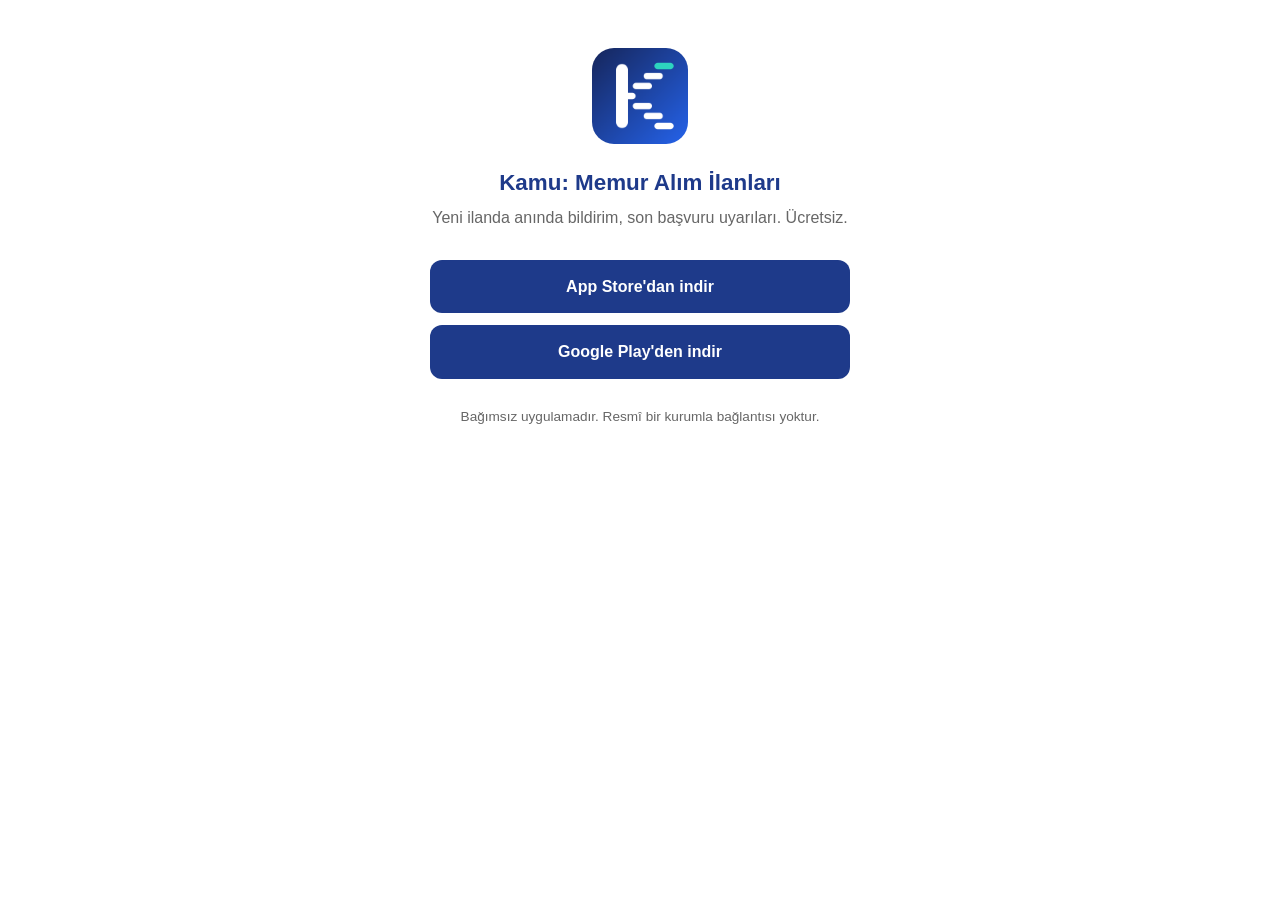
<file: index.html>
<!DOCTYPE html>
<html lang="tr">
<head>
  <meta charset="UTF-8">
  <meta name="viewport" content="width=device-width, initial-scale=1.0">
  <title>Kamu: Memur Alım İlanları</title>
  <meta name="description" content="Memur, sözleşmeli, işçi ve akademik kamu ilanları tek uygulamada. Yeni ilanda anında bildirim, son başvuru uyarıları.">
  <meta property="og:title" content="Kamu: Memur Alım İlanları">
  <meta property="og:description" content="Kamu ilanlarını ilk gün gör. Yeni ilanda anında bildirim, ücretsiz.">
  <meta property="og:image" content="https://kamuuygulama.me/kamu-icon-512.png">
  <meta property="og:url" content="https://kamuuygulama.me/">
  <meta property="og:type" content="website">
  <link rel="stylesheet" href="/stil.css">
</head>
<body>
  <main>
    <img src="/kamu-icon-512.png" alt="Kamu uygulama simgesi" width="96" height="96">
    <h1>Kamu: Memur Alım İlanları</h1>
    <p>Yeni ilanda anında bildirim, son başvuru uyarıları. Ücretsiz.</p>
    <a class="magaza" id="ios" href="https://apps.apple.com/tr/app/apple-store/id6792290422?pt=129188874&amp;ct=site&amp;mt=8">App Store'dan indir</a>
    <a class="magaza" id="android" href="https://play.google.com/store/apps/details?id=com.selman.memur_ilanlari">Google Play'den indir</a>
    <div class="not">Bağımsız uygulamadır. Resmî bir kurumla bağlantısı yoktur.</div>
  </main>
  <script src="/yonlendir.js" data-k="site"></script>
</body>
</html>
</file>
<file: stil.css>
:root { --mavi: #1E3A8A; --yazi: #1a1a1a; --soluk: #666; --vurgu: #2DD4BF; }
body { font-family: -apple-system, BlinkMacSystemFont, 'Segoe UI', sans-serif;
       max-width: 420px; margin: 0 auto; padding: 48px 20px;
       color: var(--yazi); line-height: 1.6; text-align: center; background: #fff; }
img { width: 96px; height: 96px; border-radius: 22px; }
h1 { color: var(--mavi); font-size: 1.4em; margin: 0.6em 0 0.2em; }
p { margin: 0 0 1.8em; color: var(--soluk); }
.magaza { display: block; padding: 14px; margin: 0 0 12px; border-radius: 12px;
          background: var(--mavi); color: #fff; text-decoration: none; font-weight: 600; }
.magaza:focus-visible { outline: 3px solid var(--vurgu); outline-offset: 2px; }
.not { margin-top: 2em; font-size: 0.85em; color: var(--soluk); }
</file>
